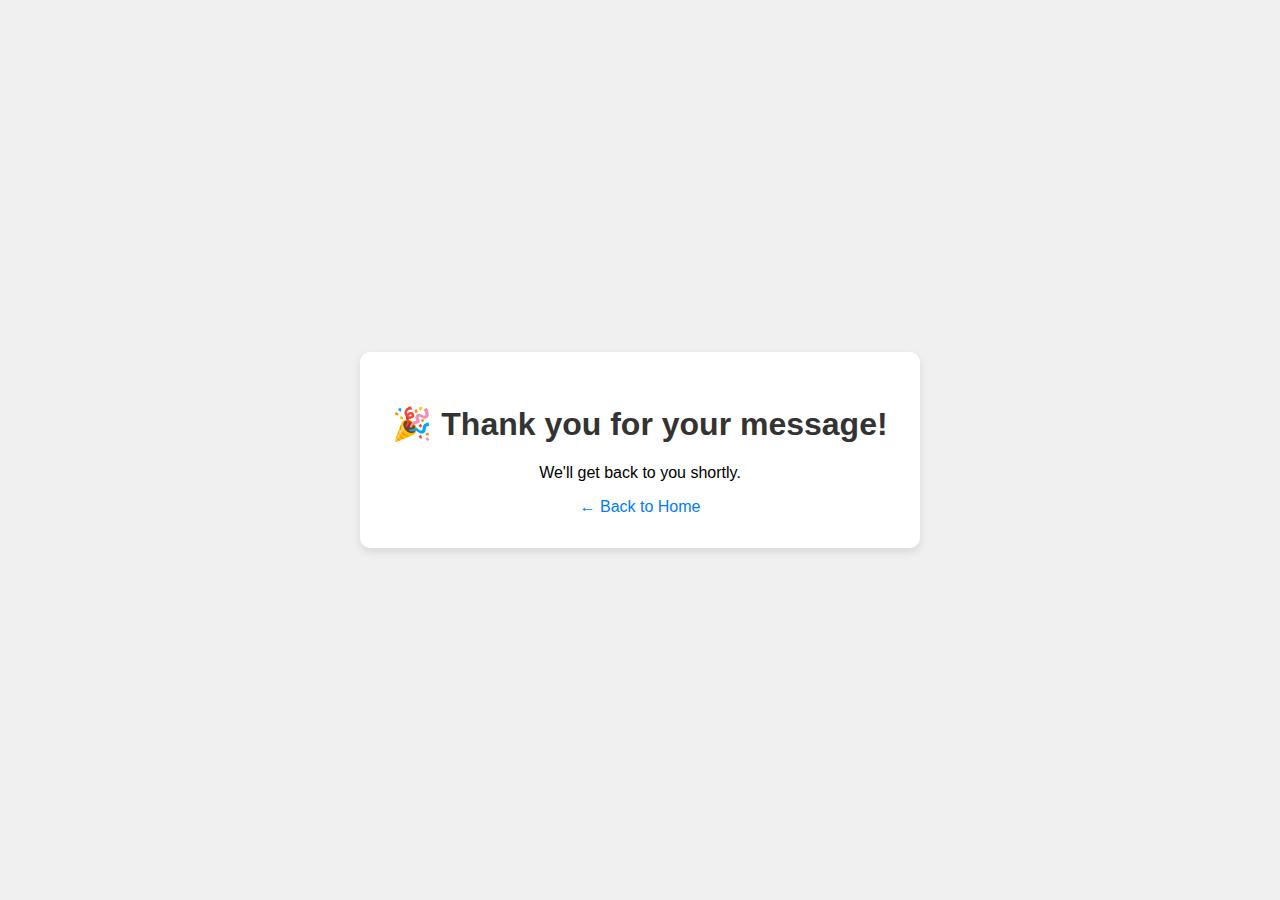
<file: thank you.html>
<!DOCTYPE html>
<html lang="en">
<head>
  <meta charset="UTF-8">
  <style>
    
    body {
      background: #f0f0f0;
      font-family: Arial, sans-serif;
      display: flex;
      justify-content: center;
      align-items: center;
      height: 100vh;
      margin: 0;
    }
    .message-box {
      background: white;
      padding: 2rem;
      box-shadow: 0 4px 10px rgba(0,0,0,0.1);
      text-align: center;
      border-radius: 10px;
    }
    h1 {
      color: #333;
    }
    a {
      text-decoration: none;
      color: #007bff;
    }
  </style>
</head>
<body>
  <div class="message-box">
    <h1>🎉 Thank you for your message!</h1>
    <p>We'll get back to you shortly.</p>
    <a href="index.html">← Back to Home</a>
  </div>
</body>
</html>
</file>
